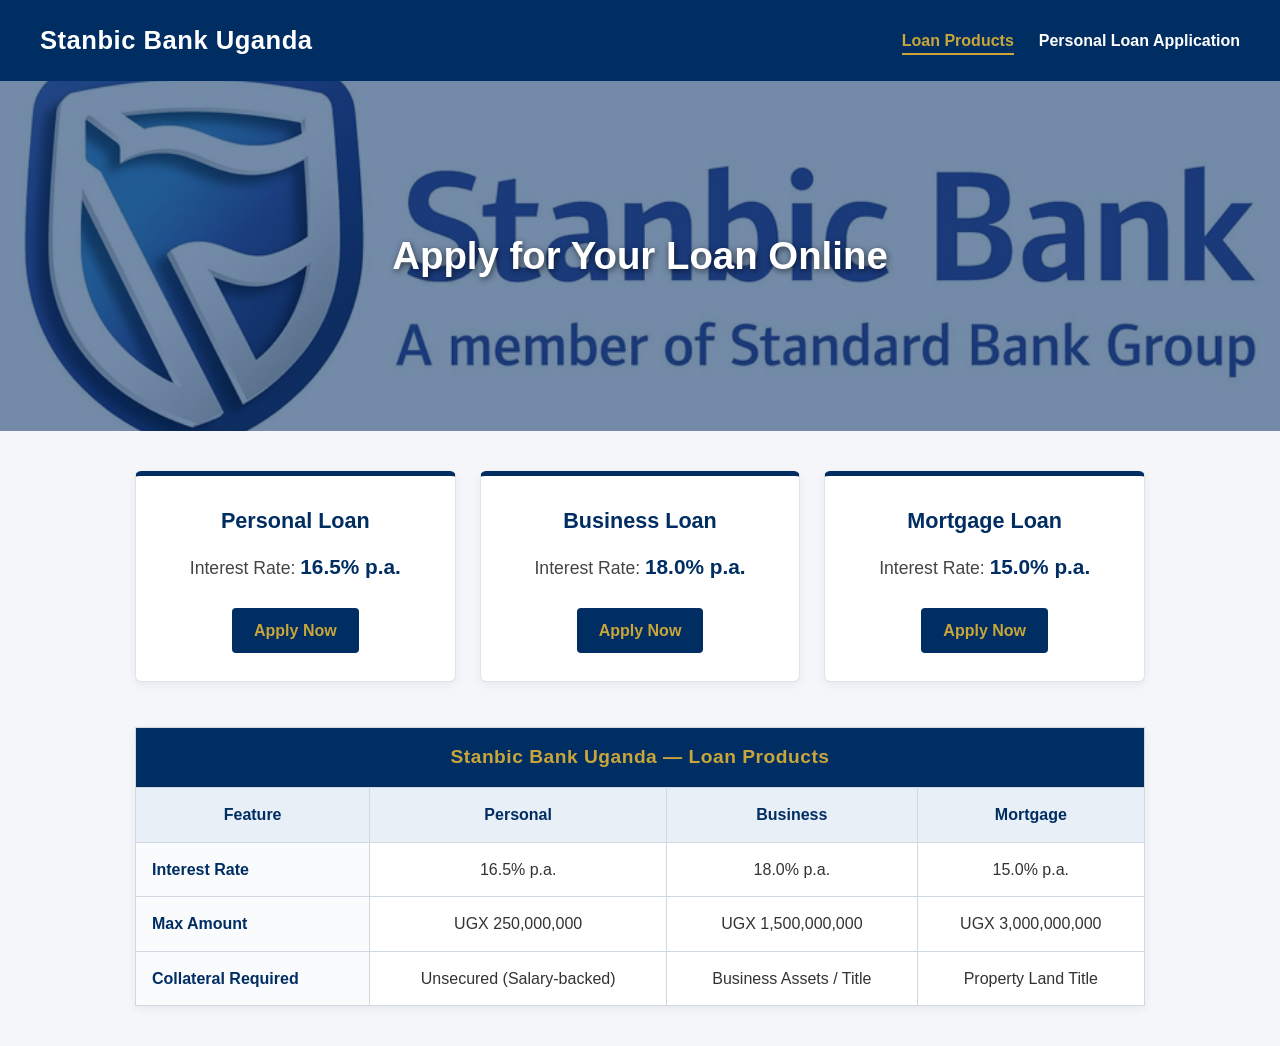
<file: index.html>
<!DOCTYPE html>
<html lang="en">
<head>
  <meta charset="UTF-8">
  <meta name="viewport" content="width=device-width, initial-scale=1.0">
  <title>Stanbic Bank Uganda — Loan Products</title>
  <link rel="stylesheet" href="dlac.css">
</head>
<body>

  <!-- Header & Navbar -->
  <header>
    <h1>Stanbic Bank Uganda</h1>
    <nav>
      <ul>
        <li><a href="index.html" class="active">Loan Products</a></li>
        <li><a href="personal-loan.html">Personal Loan Application</a></li>
      </ul>
    </nav>
  </header>

  <!-- Hero Section (Only height:350px applied inline as requested) -->
  <section class="hero">
    <img src="hero-bank.jpg" alt="Stanbic Bank Uganda Hero Banner" style="height:350px;">
    <div class="hero-overlay">
      <h2>Apply for Your Loan Online</h2>
    </div>
  </section>

  <!-- Main Content -->
  <main class="container">
    
    <!-- Three Loan Product Cards (Flexbox) -->
    <section class="cards-container">
      <div class="loan-card">
        <h3>Personal Loan</h3>
        <p class="rate">Interest Rate: <strong>16.5% p.a.</strong></p>
        <a href="personal-loan.html" class="btn-apply">Apply Now</a>
      </div>

      <div class="loan-card">
        <h3>Business Loan</h3>
        <p class="rate">Interest Rate: <strong>18.0% p.a.</strong></p>
        <a href="personal-loan.html" class="btn-apply">Apply Now</a>
      </div>

      <div class="loan-card">
        <h3>Mortgage Loan</h3>
        <p class="rate">Interest Rate: <strong>15.0% p.a.</strong></p>
        <a href="personal-loan.html" class="btn-apply">Apply Now</a>
      </div>
    </section>

    <!-- Loan Comparison Table -->
    <section>
      <table class="comparison-table">
        <thead>
          <tr>
            <th colspan="4">Stanbic Bank Uganda — Loan Products</th>
          </tr>
          <tr>
            <th>Feature</th>
            <th>Personal</th>
            <th>Business</th>
            <th>Mortgage</th>
          </tr>
        </thead>
        <tbody>
          <tr>
            <td>Interest Rate</td>
            <td>16.5% p.a.</td>
            <td>18.0% p.a.</td>
            <td>15.0% p.a.</td>
          </tr>
          <tr>
            <td>Max Amount</td>
            <td>UGX 250,000,000</td>
            <td>UGX 1,500,000,000</td>
            <td>UGX 3,000,000,000</td>
          </tr>
          <tr>
            <td>Collateral Required</td>
            <td>Unsecured (Salary-backed)</td>
            <td>Business Assets / Title</td>
            <td>Property Land Title</td>
          </tr>
        </tbody>
      </table>
    </section>

  </main>

</body>
</html>
</file>
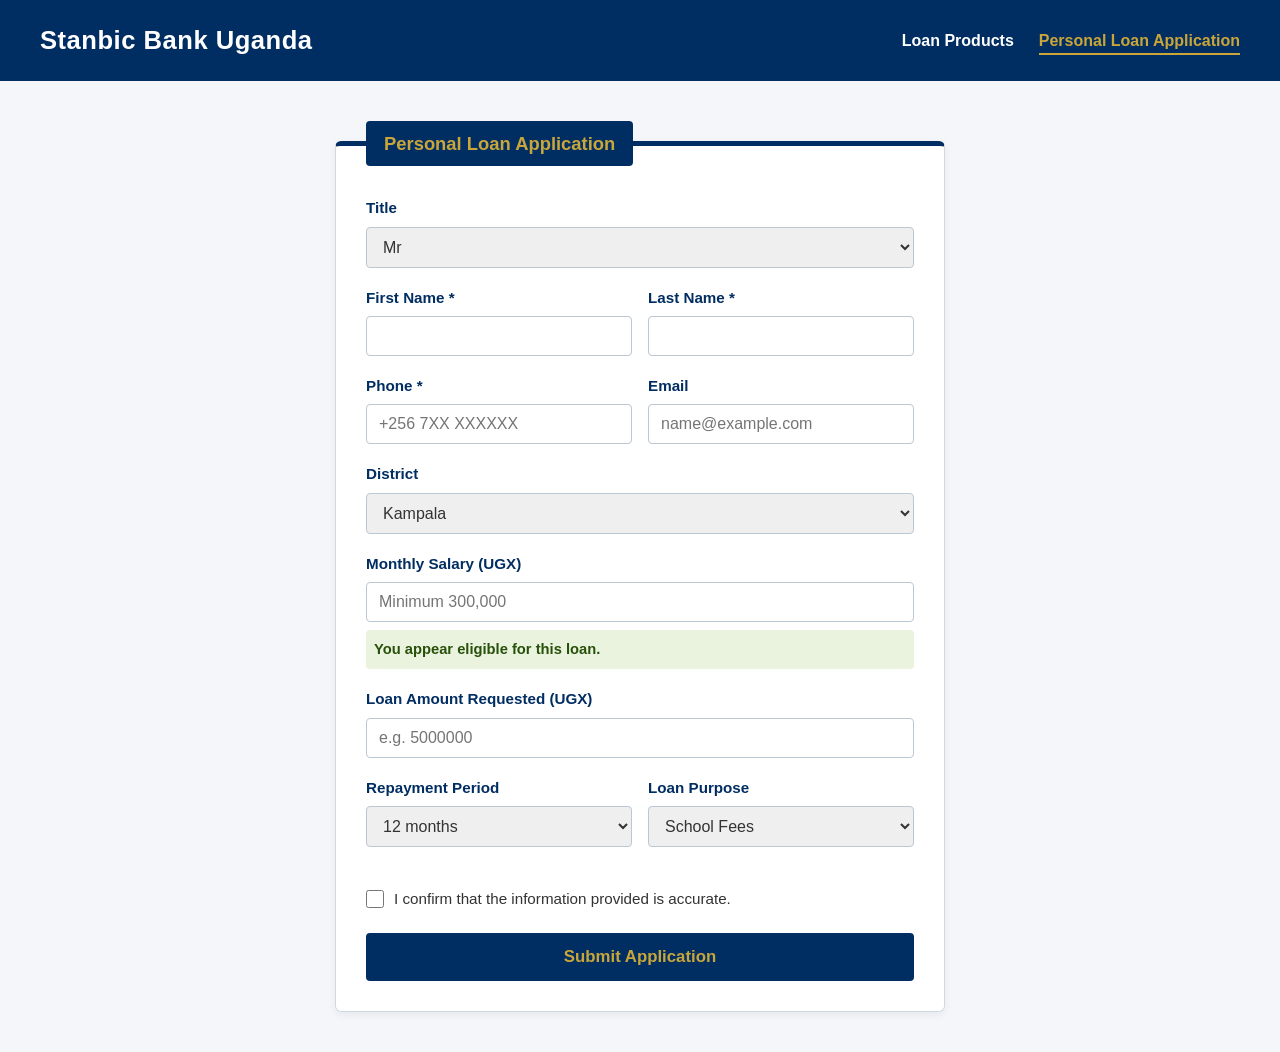
<file: personal-loan.html>
<!DOCTYPE html>
<html lang="en">
<head>
  <meta charset="UTF-8">
  <meta name="viewport" content="width=device-width, initial-scale=1.0">
  <title>Stanbic Bank Uganda — Personal Loan Application</title>
  <link rel="stylesheet" href="dlac.css">
</head>
<body>

  <!-- Header & Navbar -->
  <header>
    <h1>Stanbic Bank Uganda</h1>
    <nav>
      <ul>
        <li><a href="index.html">Loan Products</a></li>
        <li><a href="personal-loan.html" class="active">Personal Loan Application</a></li>
      </ul>
    </nav>
  </header>

  <!-- Application Form -->
  <main class="form-wrapper">
    <form action="#" method="post">
      <fieldset>
        <legend>Personal Loan Application</legend>

        <!-- Title -->
        <div class="form-group">
          <label for="title">Title</label>
          <select id="title" name="title">
            <option value="Mr">Mr</option>
            <option value="Mrs">Mrs</option>
            <option value="Ms">Ms</option>
            <option value="Dr">Dr</option>
            <option value="Prof">Prof</option>
          </select>
        </div>

        <!-- First Name and Last Name -->
        <div class="form-row">
          <div class="form-group">
            <label for="firstName">First Name *</label>
            <input type="text" id="firstName" name="firstName" required>
          </div>
          <div class="form-group">
            <label for="lastName">Last Name *</label>
            <input type="text" id="lastName" name="lastName" required>
          </div>
        </div>

        <!-- Phone & Email -->
        <div class="form-row">
          <div class="form-group">
            <label for="phone">Phone *</label>
            <input type="tel" id="phone" name="phone" placeholder="+256 7XX XXXXXX" required>
          </div>
          <div class="form-group">
            <label for="email">Email</label>
            <input type="email" id="email" name="email" placeholder="name@example.com">
          </div>
        </div>

        <!-- District (5 Ugandan Districts) -->
        <div class="form-group">
          <label for="district">District</label>
          <select id="district" name="district">
            <option value="Kampala">Kampala</option>
            <option value="Wakiso">Wakiso</option>
            <option value="Mukono">Mukono</option>
            <option value="Jinja">Jinja</option>
            <option value="Mbarara">Mbarara</option>
          </select>
        </div>

        <!-- Monthly Salary & Inline Eligibility Message -->
        <div class="form-group">
          <label for="salary">Monthly Salary (UGX)</label>
          <input type="number" id="salary" name="salary" min="300000" placeholder="Minimum 300,000">
          <p class="eligibility-box" style="background:#EAF3DE; color:#27500A; padding:8px;">
            You appear eligible for this loan.
          </p>
        </div>

        <!-- Loan Amount Requested -->
        <div class="form-group">
          <label for="loanAmount">Loan Amount Requested (UGX)</label>
          <input type="number" id="loanAmount" name="loanAmount" min="500000" placeholder="e.g. 5000000">
        </div>

        <!-- Repayment Period & Loan Purpose -->
        <div class="form-row">
          <div class="form-group">
            <label for="repaymentPeriod">Repayment Period</label>
            <select id="repaymentPeriod" name="repaymentPeriod">
              <option value="12">12 months</option>
              <option value="24">24 months</option>
              <option value="36">36 months</option>
            </select>
          </div>

          <div class="form-group">
            <label for="loanPurpose">Loan Purpose</label>
            <select id="loanPurpose" name="loanPurpose">
              <option value="School Fees">School Fees</option>
              <option value="Medical">Medical</option>
              <option value="Home Improvement">Home Improvement</option>
              <option value="Other">Other</option>
            </select>
          </div>
        </div>

        <!-- Declaration Checkbox -->
        <div class="checkbox-group">
          <input type="checkbox" id="declaration" name="declaration" required>
          <label for="declaration">I confirm that the information provided is accurate.</label>
        </div>

        <!-- Submit Button -->
        <button type="submit" class="btn-submit">Submit Application</button>

      </fieldset>
    </form>
  </main>

</body>
</html>
</file>
<file: dlac.css>
/* Reset & Base Styles */
* {
  box-sizing: border-box;
  margin: 0;
  padding: 0;
}

body {
  font-family: Arial, Helvetica, sans-serif;
  background-color: #f4f6f9;
  color: #333333;
  line-height: 1.6;
}

/* Header & Navigation */
header {
  background-color: #002D62;
  color: #ffffff;
  padding: 20px 40px;
  display: flex;
  justify-content: space-between;
  align-items: center;
  flex-wrap: wrap;
}

header h1 {
  font-size: 1.6rem;
  letter-spacing: 0.5px;
}

nav ul {
  list-style: none;
  display: flex;
  gap: 25px;
}

nav a {
  color: #ffffff;
  text-decoration: none;
  font-weight: bold;
  font-size: 1rem;
  padding-bottom: 4px;
  transition: color 0.2s ease, border-bottom 0.2s ease;
}

nav a:hover,
nav a.active {
  color: #C9A63A;
  border-bottom: 2px solid #C9A63A;
}

/* Hero Section */
.hero {
  position: relative;
  width: 100%;
  overflow: hidden;
}

.hero img {
  width: 100%;
  object-fit: cover;
  display: block;
}

.hero-overlay {
  position: absolute;
  top: 0;
  left: 0;
  width: 100%;
  height: 100%;
  background: rgba(0, 45, 98, 0.55);
  display: flex;
  align-items: center;
  justify-content: center;
  text-align: center;
  padding: 0 20px;
}

.hero-overlay h2 {
  color: #ffffff;
  font-size: 2.4rem;
  text-shadow: 1px 2px 6px rgba(0, 0, 0, 0.6);
}

/* Main Container */
.container {
  max-width: 1050px;
  margin: 40px auto;
  padding: 0 20px;
}

/* Loan Product Cards (Flexbox) */
.cards-container {
  display: flex;
  justify-content: space-between;
  gap: 24px;
  margin-bottom: 45px;
}

.loan-card {
  background-color: #ffffff;
  border: 1px solid #dce3ec;
  border-top: 5px solid #002D62;
  border-radius: 6px;
  padding: 28px 22px;
  flex: 1;
  text-align: center;
  box-shadow: 0 3px 8px rgba(0, 0, 0, 0.06);
}

.loan-card h3 {
  color: #002D62;
  font-size: 1.35rem;
  margin-bottom: 12px;
}

.loan-card .rate {
  font-size: 1.1rem;
  color: #444444;
  margin-bottom: 24px;
}

.loan-card .rate strong {
  color: #002D62;
  font-size: 1.3rem;
}

.btn-apply {
  display: inline-block;
  background-color: #002D62;
  color: #C9A63A;
  text-decoration: none;
  font-weight: bold;
  padding: 10px 22px;
  border-radius: 4px;
  transition: background-color 0.2s ease;
}

.btn-apply:hover {
  background-color: #001f44;
}

/* Loan Comparison Table */
.comparison-table {
  width: 100%;
  border-collapse: collapse;
  background-color: #ffffff;
  box-shadow: 0 3px 8px rgba(0, 0, 0, 0.06);
}

.comparison-table th,
.comparison-table td {
  border: 1px solid #d0d8e2;
  padding: 14px 16px;
  text-align: center;
}

.comparison-table thead tr:first-child th {
  background-color: #002D62;
  color: #C9A63A;
  font-size: 1.2rem;
  letter-spacing: 0.5px;
}

.comparison-table thead tr:nth-child(2) th {
  background-color: #e9eff6;
  color: #002D62;
  font-weight: bold;
}

.comparison-table tbody td:first-child {
  font-weight: bold;
  text-align: left;
  background-color: #f9fbfd;
  color: #002D62;
}

/* Personal Loan Application Form */
.form-wrapper {
  max-width: 650px;
  margin: 40px auto;
  padding: 0 20px;
}

fieldset {
  background-color: #ffffff;
  border: 1px solid #d0d8e2;
  border-top: 5px solid #002D62;
  border-radius: 6px;
  padding: 30px;
  box-shadow: 0 3px 10px rgba(0, 0, 0, 0.06);
}

legend {
  background-color: #002D62;
  color: #C9A63A;
  font-weight: bold;
  font-size: 1.15rem;
  padding: 8px 18px;
  border-radius: 4px;
}

.form-group {
  margin-bottom: 18px;
}

.form-row {
  display: flex;
  gap: 16px;
}

.form-row .form-group {
  flex: 1;
}

label {
  display: block;
  font-weight: bold;
  color: #002D62;
  margin-bottom: 6px;
  font-size: 0.95rem;
}

input[type="text"],
input[type="tel"],
input[type="email"],
input[type="number"],
select {
  width: 100%;
  padding: 10px 12px;
  border: 1px solid #bcc7d4;
  border-radius: 4px;
  font-size: 1rem;
  color: #333333;
}

input:focus,
select:focus {
  outline: none;
  border-color: #002D62;
  box-shadow: 0 0 0 2px rgba(0, 45, 98, 0.15);
}

.eligibility-box {
  margin-top: 8px;
  border-radius: 4px;
  font-size: 0.92rem;
  font-weight: bold;
}

.checkbox-group {
  display: flex;
  align-items: center;
  gap: 10px;
  margin: 22px 0;
}

.checkbox-group input[type="checkbox"] {
  width: 18px;
  height: 18px;
  accent-color: #002D62;
}

.checkbox-group label {
  margin-bottom: 0;
  font-weight: normal;
  color: #333333;
}

.btn-submit {
  width: 100%;
  background-color: #002D62;
  color: #C9A63A;
  border: none;
  padding: 14px;
  font-size: 1.05rem;
  font-weight: bold;
  border-radius: 4px;
  cursor: pointer;
  transition: background-color 0.2s ease;
}

.btn-submit:hover {
  background-color: #001f44;
}

/* Responsive Adjustments */
@media (max-width: 768px) {
  .cards-container,
  .form-row {
    flex-direction: column;
  }

  header {
    flex-direction: column;
    gap: 12px;
    text-align: center;
  }
}
</file>
